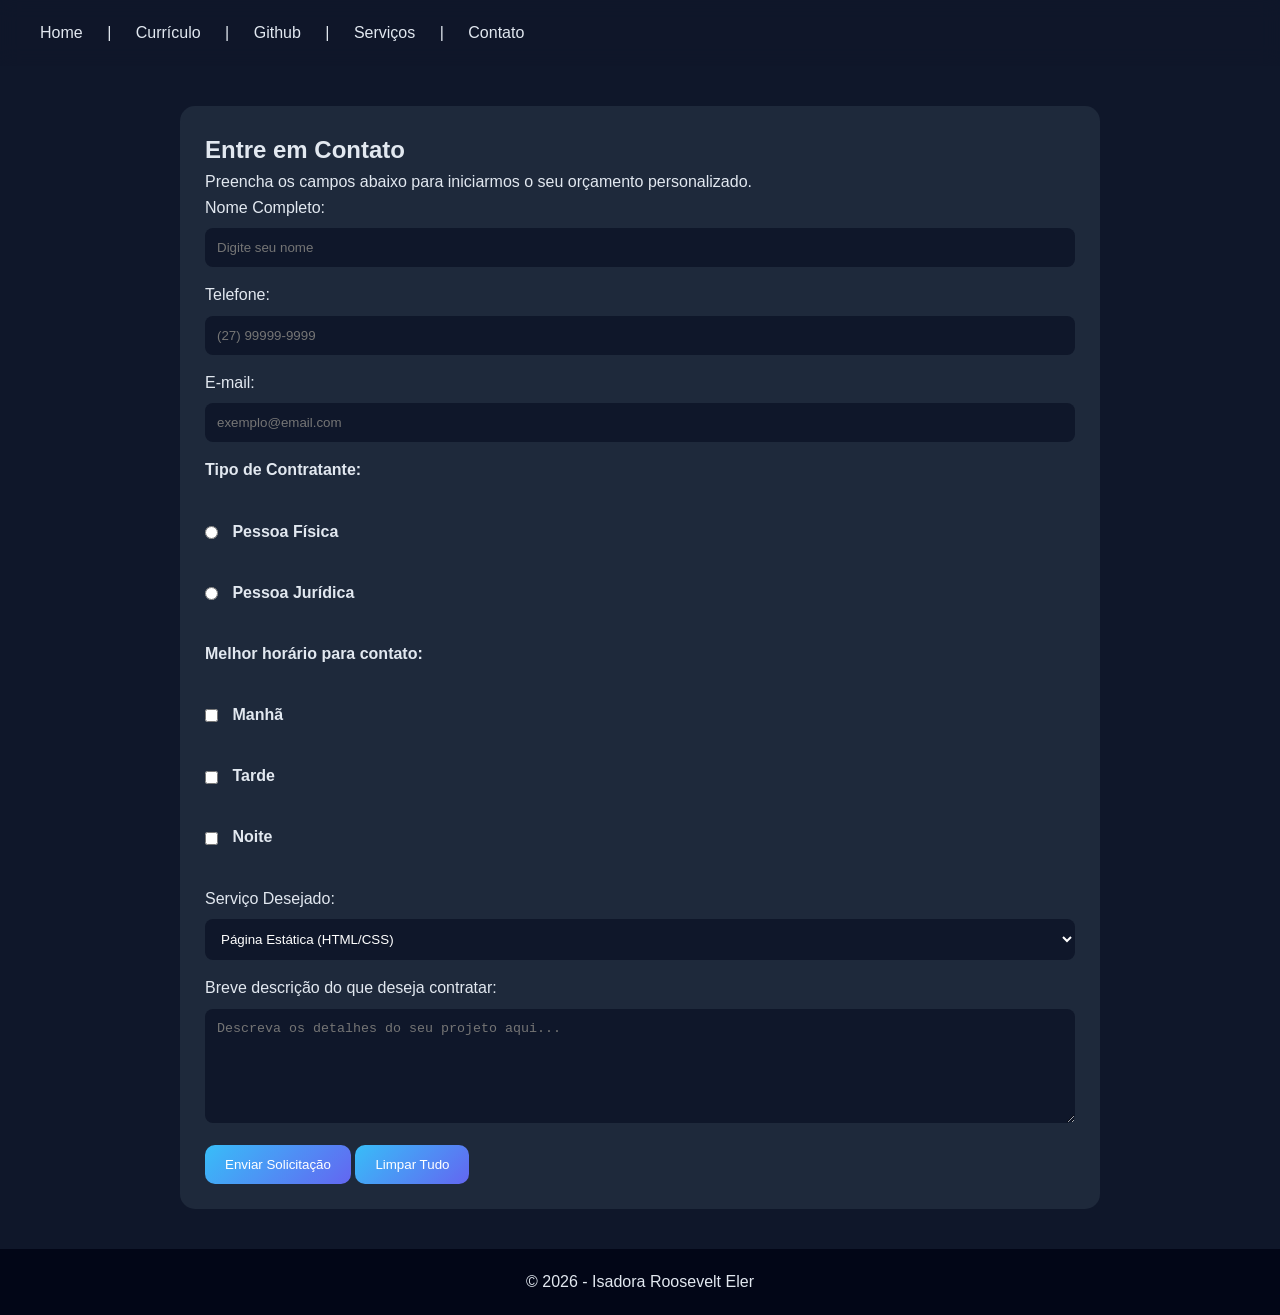
<file: contato.html>
<!DOCTYPE html>
<html lang="pt-br">
<head>
    <meta charset="UTF-8">
    <meta name="viewport" content="width=device-width, initial-scale=1.0">
    <link rel="icon" type="image/png" href="Imagens/Favicon.png">
    <link rel="stylesheet" href="style.css">
    <title>Contato - Isadora Roosevelt</title>
</head>
<body>
    <header>
        <nav>
            <a href="index.html">Home</a> |
            <a href="curriculo.html">Currículo</a> |
            <a href="github.html">Github</a> |
            <a href="servicos.html">Serviços</a> |
            <a href="contato.html">Contato</a>
        </nav>
    </header>
    <main>
        <section id="formulario-contato">
            <h1>Entre em Contato</h1>
            <p>Preencha os campos abaixo para iniciarmos o seu orçamento personalizado.</p>
            <form action="contato.html" method="post">
                <p>
                    <label for="nome">Nome Completo:</label><br>
                    <input type="text" id="nome" name="nome" placeholder="Digite seu nome" required>
                </p>

                <p>
                    <label for="telefone">Telefone:</label><br>
                    <input type="tel" id="telefone" name="telefone" placeholder="(27) 99999-9999">
                </p>

                <p>
                    <label for="email">E-mail:</label><br>
                    <input type="email" id="email" name="email" placeholder="exemplo@email.com" required>
                </p>

               <p>
    <label>Tipo de Contratante:</label><br>

    <label>
        <input type="radio" name="tipo_pessoa" value="fisica">
        Pessoa Física
    </label><br>

    <label>
        <input type="radio" name="tipo_pessoa" value="juridica">
        Pessoa Jurídica
    </label>
</p>
                <br>
            
                <p>
    <label>Melhor horário para contato:</label><br>

    <label>
        <input type="checkbox" name="horario" value="manha">
        Manhã
    </label><br>

    <label>
        <input type="checkbox" name="horario" value="tarde">
        Tarde
    </label><br>

    <label>
        <input type="checkbox" name="horario" value="noite">
        Noite
    </label>
</p>
<br>
                <p>
                    <label for="servico">Serviço Desejado:</label><br>
                    <select id="servico" name="servico">
                        <option value="estatica">Página Estática (HTML/CSS)</option>
                        <option value="dinamica">Página Dinâmica</option>
                        <option value="avancada">Super Avançada / Sistema</option>
                        <option value="manutencao">Manutenção</option>
                    </select>
                </p>

                <p>
                    <label for="descricao">Breve descrição do que deseja contratar:</label><br>
                    <textarea id="descricao" name="descricao" rows="6" cols="50" placeholder="Descreva os detalhes do seu projeto aqui..."></textarea>
                </p>

                <p>
                    <button type="submit">Enviar Solicitação</button>
                    <button type="reset">Limpar Tudo</button>
                </p>
            </form>
        </section>

    </main>
    <footer>
        <p>&copy; 2026 - Isadora Roosevelt Eler</p>
    </footer>
</body>
</html>
</file>
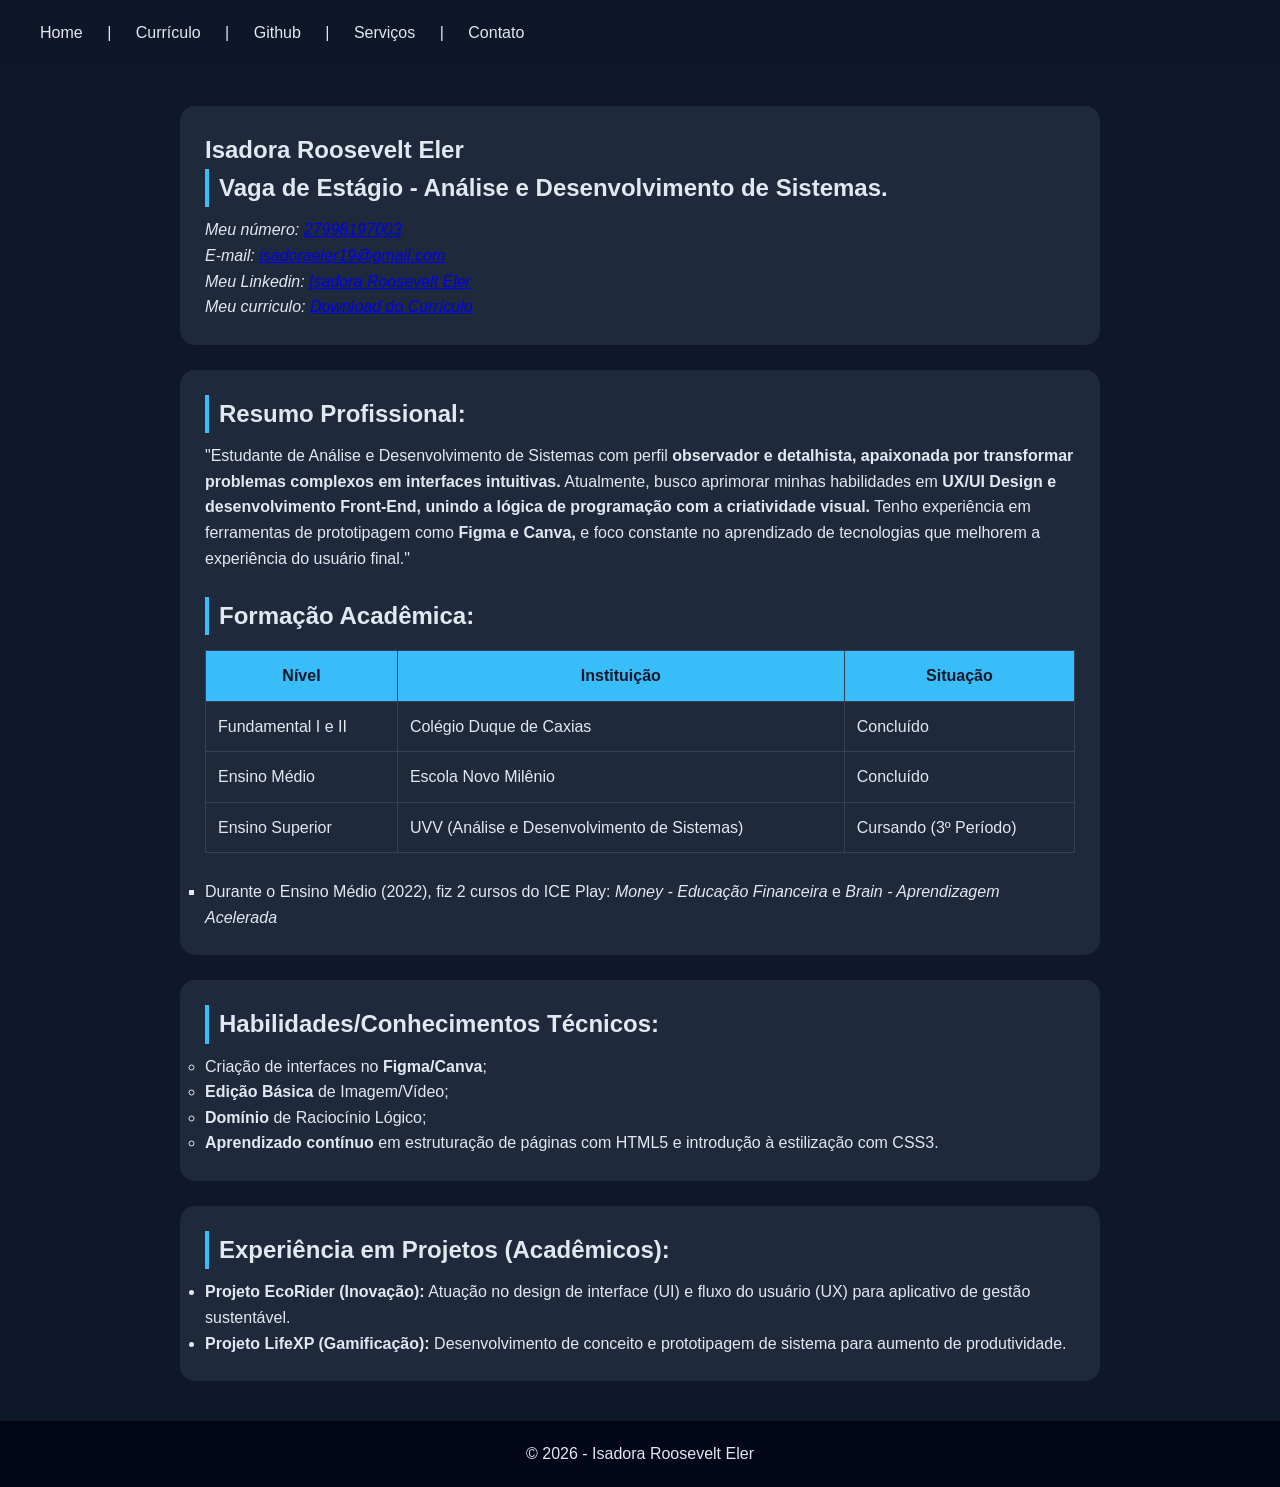
<file: curriculo.html>
<!DOCTYPE html>
<html lang="pt-br">
<head>
    <meta charset="UTF-8">
    <meta name="viewport" content="width=device-width, initial-scale=1.0">
    <link rel="icon" type="image/png" href="Imagens/Favicon.png">
    <link rel="stylesheet" href="style.css">
    <title>Currículo - Isadora Roosevelt</title>
</head>
<body>
    <header>
        <nav>
            <a href="index.html">Home</a> |
            <a href="curriculo.html">Currículo</a> |
            <a href="github.html">Github</a> |
            <a href="servicos.html">Serviços</a> |
            <a href="contato.html">Contato</a>
        </nav>
    </header>

    <main>
    <section id="identificacao">
        <h1>Isadora Roosevelt Eler</h1>
        <h2>Vaga de Estágio - Análise e Desenvolvimento de Sistemas.</h2>
        <address>
            <p> Meu número: 
                <a href="https://wa.me/5527998197003?text=Oi%20vim%20pelo%20site%20e%20queria%20um%20orçamento!" target="_blank"> 27998197003</a>
            </p>
            <p>E-mail:
            <a href="mailto:isadoraeler19@gmail.com">isadoraeler19@gmail.com</a>
            </p>
            <p>Meu Linkedin: 
                <a href="https://www.linkedin.com/in/isadora-roosevelt-eler-83106b375/" target="_blank">Isadora Roosevelt Eler</a>
            </p>
            <p>Meu curriculo:
            <a href="Imagens/Currículo.pdf"download="Currículo.pdf">Download do Currículo</a>
                </p>
        </address>
         </section>
        <section id="resumo">
        <h2>Resumo Profissional: </h2>
        <p>"Estudante de Análise e Desenvolvimento de Sistemas com perfil <strong>observador e detalhista, apaixonada por transformar problemas complexos em interfaces intuitivas.</strong> Atualmente, busco aprimorar minhas habilidades em <strong>UX/UI Design e desenvolvimento Front-End, unindo a lógica de programação com a criatividade visual.</strong> Tenho experiência em ferramentas de prototipagem como <strong>Figma e Canva,</strong> e foco constante no aprendizado de tecnologias que melhorem a experiência do usuário final."</p>
        <br>
<h2>Formação Acadêmica:</h2>
<table border="1" cellpadding="10">
    <tr>
        <th>Nível</th>
        <th>Instituição</th>
        <th>Situação</th>
    </tr>
    <tr>
        <td>Fundamental I e II</td>
        <td>Colégio Duque de Caxias</td>
        <td>Concluído</td>
    </tr>
    <tr>
        <td>Ensino Médio</td>
        <td>Escola Novo Milênio</td>
        <td>Concluído</td>
    </tr>
    <tr>
        <td>Ensino Superior</td>
        <td>UVV (Análise e Desenvolvimento de Sistemas)</td>
        <td>Cursando (3º Período)</td>
    </tr>
</table>
    <ul style="list-style-type:square;">
        <br>
        <li>Durante o Ensino Médio (2022), fiz 2 cursos do ICE Play:<em> Money - Educação Financeira</em> e <em>Brain - Aprendizagem Acelerada</em></li>
    </ul>
</section>
<section id="conhecimentos">
<h2>Habilidades/Conhecimentos Técnicos:</h2>
<ul style="list-style-type: circle;">
    <li>Criação de interfaces no <strong>Figma/Canva</strong>;</li>
            <li><strong>Edição Básica</strong> de Imagem/Vídeo;</li>
            <li><strong>Domínio</strong> de Raciocínio Lógico;</li>
            <li><strong>Aprendizado contínuo</strong> em estruturação de páginas com HTML5 e introdução à estilização com CSS3.</li>
        </ul>
</section>
<section id="experiencia">
    <h2>Experiência em Projetos (Acadêmicos):</h2>
    <ul>
        <li>
            <strong>Projeto EcoRider (Inovação):</strong> Atuação no design de interface (UI) e fluxo do usuário (UX) para aplicativo de gestão sustentável.
        </li>
        <li>
            <strong>Projeto LifeXP (Gamificação):</strong> Desenvolvimento de conceito e prototipagem de sistema para aumento de produtividade.
        </li>
    </ul>
</section>
    </main>
      <footer>
        <p>&copy; 2026 - Isadora Roosevelt Eler</p>
    </footer>
</body>
</html>
</file>
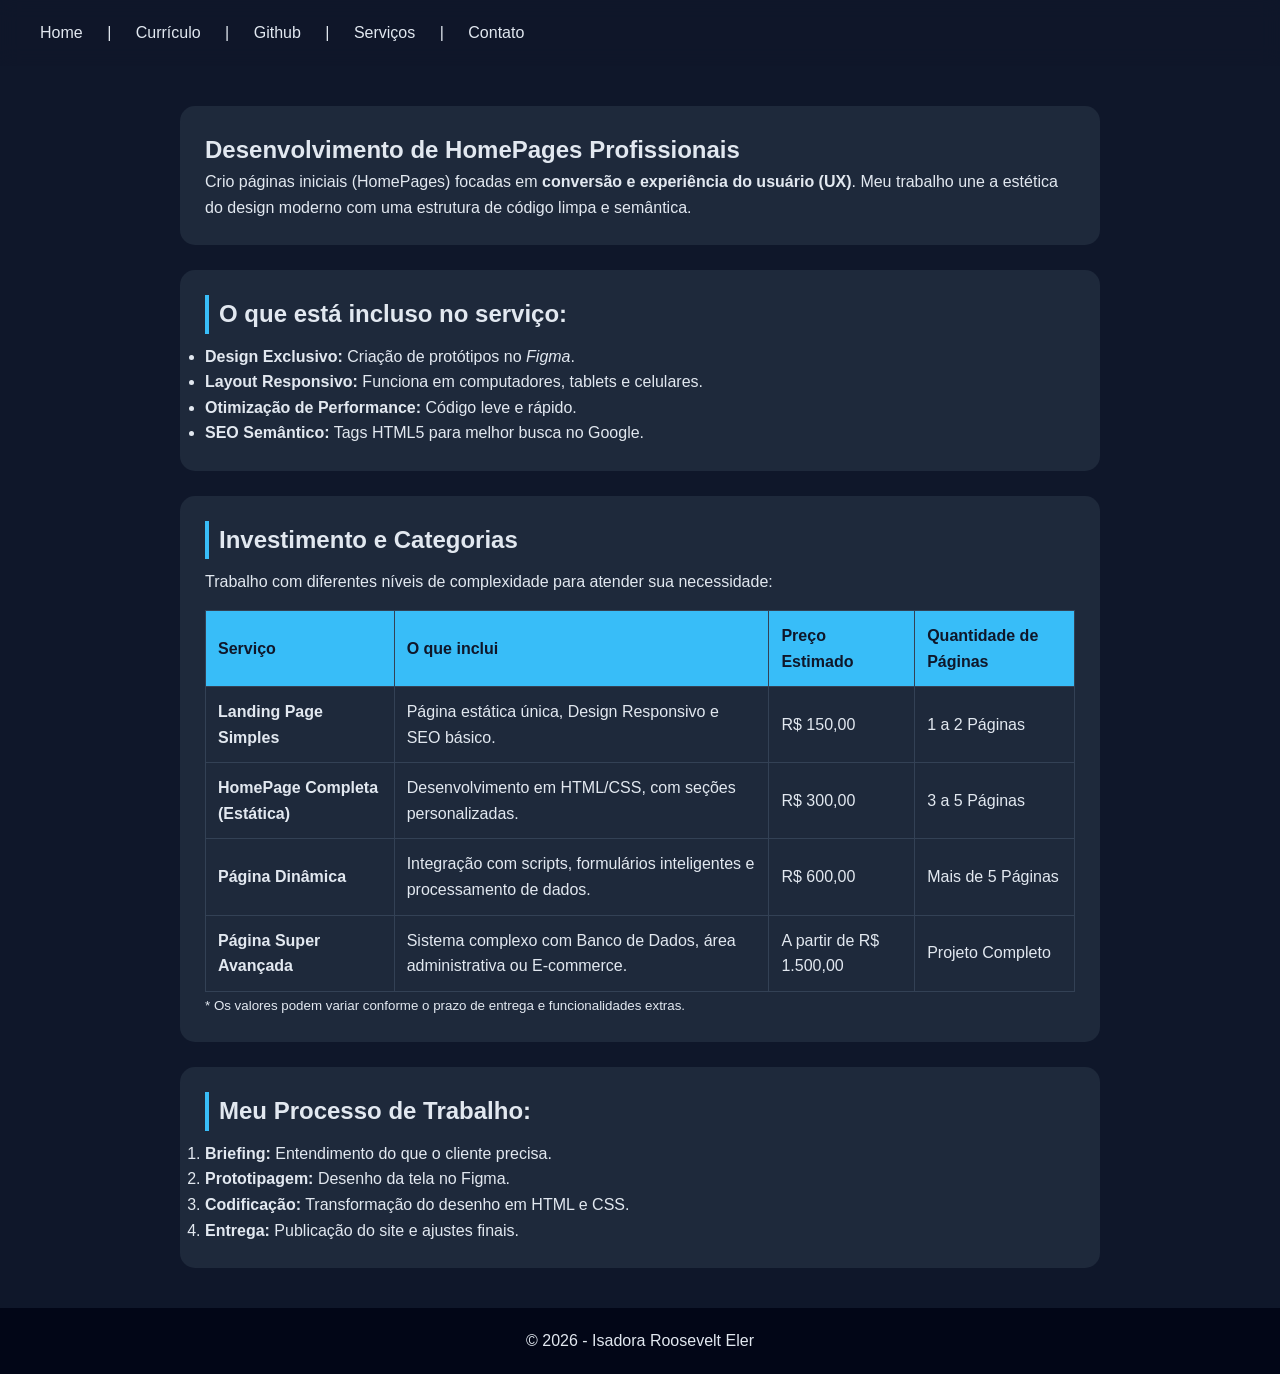
<file: servicos.html>
<!DOCTYPE html>
<html lang="pt-br">
<head>
    <meta charset="UTF-8">
    <meta name="viewport" content="width=device-width, initial-scale=1.0">
    <link rel="icon" type="image/png" href="Imagens/Favicon.png">
    <link rel="stylesheet" href="style.css">
    <title>Serviços - Isadora Roosevelt</title>
</head>
<body>
    <header>
        <nav>
            <a href="index.html">Home</a> |
            <a href="curriculo.html">Currículo</a> |
            <a href="github.html">Github</a> |
            <a href="servicos.html">Serviços</a> |
            <a href="contato.html">Contato</a>
        </nav>
    </header>

    <main>
        <section id="servico-principal">
            <h1>Desenvolvimento de HomePages Profissionais</h1>
            <p>Crio páginas iniciais (HomePages) focadas em <strong>conversão e experiência do usuário (UX)</strong>. 
                Meu trabalho une a estética do design moderno com uma estrutura de código limpa e semântica.
            </p>
        </section>

        <section id="detalhes-servico">
            <h2>O que está incluso no serviço:</h2>
            <ul>
                <li><strong>Design Exclusivo:</strong> Criação de protótipos no <em>Figma</em>.</li>
                <li><strong>Layout Responsivo:</strong> Funciona em computadores, tablets e celulares.</li>
                <li><strong>Otimização de Performance:</strong> Código leve e rápido.</li>
                <li><strong>SEO Semântico:</strong> Tags HTML5 para melhor busca no Google.</li>
            </ul>
        </section>

        <section id="precos">
            <h2>Investimento e Categorias</h2>
            <p>Trabalho com diferentes níveis de complexidade para atender sua necessidade:</p>
            
            <table border="1" cellpadding="15" style="width: 100%; text-align: left; border-collapse: collapse;">
                <thead>
                    <tr style="background-color: #f2f2f2;">
                        <th>Serviço</th>
                        <th>O que inclui</th>
                        <th>Preço Estimado</th>
                        <th>Quantidade de Páginas</th>
                    </tr>
                </thead>
                <tbody>
                    <tr>
                        <td><strong>Landing Page Simples</strong></td>
                        <td>Página estática única, Design Responsivo e SEO básico.</td>
                        <td>R$ 150,00</td>
                        <td>1 a 2 Páginas</td>
                    </tr>
                    <tr>
                        <td><strong>HomePage Completa (Estática)</strong></td>
                        <td>Desenvolvimento em HTML/CSS, com seções personalizadas.</td>
                        <td>R$ 300,00</td>
                        <td>3 a 5 Páginas</td>
                    </tr>
                    <tr>
                        <td><strong>Página Dinâmica</strong></td>
                        <td>Integração com scripts, formulários inteligentes e processamento de dados.</td>
                        <td>R$ 600,00</td>
                        <td>Mais de 5 Páginas</td>
                    </tr>
                    <tr>
                        <td><strong>Página Super Avançada</strong></td>
                        <td>Sistema complexo com Banco de Dados, área administrativa ou E-commerce.</td>
                        <td>A partir de R$ 1.500,00</td>
                        <td>Projeto Completo</td>
                    </tr>
                </tbody>
            </table>
            <p><small>* Os valores podem variar conforme o prazo de entrega e funcionalidades extras.</small></p>
        </section>
 

        <section id="metodologia">
            <h2>Meu Processo de Trabalho:</h2>
            <ol>
                <li><strong>Briefing:</strong> Entendimento do que o cliente precisa.</li>
                <li><strong>Prototipagem:</strong> Desenho da tela no Figma.</li>
                <li><strong>Codificação:</strong> Transformação do desenho em HTML e CSS.</li>
                <li><strong>Entrega:</strong> Publicação do site e ajustes finais.</li>
            </ol>
        </section>
    </main>
    <footer>
        <p>&copy; 2026 - Isadora Roosevelt Eler</p>
    </footer>
</body>
</html>
</file>
<file: style.css>
/* RESET */
* {
    margin: 0;
    padding: 0;
    box-sizing: border-box;
}

/* FONTE */
body {
    font-family: 'Poppins', sans-serif;
    background: #0f172a;
    color: #e2e8f0;
    line-height: 1.6;
}

/* HEADER */
header {
    background: rgba(15, 23, 42, 0.8);
    backdrop-filter: blur(10px);
    padding: 20px;
    position: sticky;
    top: 0;
    z-index: 1000;
}

/* MENU */
nav a {
    color: #e2e8f0;
    text-decoration: none;
    margin: 0 20px;
    font-weight: 500;
    position: relative;
}

nav a::after {
    content: "";
    width: 0%;
    height: 2px;
    background: #38bdf8;
    position: absolute;
    left: 0;
    bottom: -5px;
    transition: 0.3s;
}

nav a:hover::after {
    width: 100%;
}

/* HERO (TOPO DO SITE) */
#apresentacao {
    text-align: center;
    padding: 80px 20px;
    background: linear-gradient(135deg, #0f172a, #1e3a8a);
    border-radius: 0 0 30px 30px;
}

#apresentacao img {
    width: 200px; /* Ajuste o tamanho conforme preferir */
    height: auto;
    border-radius: 20px; /* Define o arredondamento dos cantos em vez do círculo */
    border: 4px solid #38bdf8;
    margin: 20px 0;
    object-fit: cover; /* Garante que a foto não fique esticada */
}

#apresentacao h1 {
    font-size: 2.5rem;
}

#apresentacao p {
    max-width: 600px;
    margin: auto;
    opacity: 0.8;
}

/* BOTÃO PADRÃO */
button {
    background: linear-gradient(135deg, #38bdf8, #6366f1);
    color: white;
    border: none;
    padding: 12px 20px;
    border-radius: 10px;
    cursor: pointer;
    transition: 0.3s;
}

button:hover {
    transform: scale(1.05);
}

.layout-container {
    display: flex;
    gap: 50px;       /* Aumentei um pouco o espaço entre o menu e o conteúdo */
    padding: 40px;
    max-width: 1400px; /* Garante que em telas muito grandes o site não fique "gigante" */
    margin: 0 auto;    /* Centraliza o site todo na tela */
}

main {
    width: 100%;       /* Ocupa o resto do espaço disponível no container */
    max-width: 900px;  /* Limita a largura do texto para a leitura não ficar cansativa */
}

/* SIDEBAR */
aside {
    width: 25%;
    background: #1e293b;
    padding: 20px;
    border-radius: 15px;
    position: sticky;
    top: 100px;
    height: fit-content;
}

aside h3 {
    margin-bottom: 15px;
}

aside ul {
    list-style: none;
}

aside ul li {
    margin-bottom: 10px;
}

aside ul li a {
    color: #cbd5f5;
    text-decoration: none;
    transition: 0.3s;
}

aside ul li a:hover {
    color: #38bdf8;
}

/* MAIN */
main {
    width: 75%;
}

/* SEÇÕES */
section {
    background: #1e293b;
    padding: 25px;
    margin-bottom: 25px;
    border-radius: 15px;
    transition: 0.3s;
}

section:hover {
    transform: translateY(-5px);
}

/* TÍTULOS */
h2 {
    margin-bottom: 10px;
    border-left: 4px solid #38bdf8;
    padding-left: 10px;
}

/* IMAGENS */
img {
    max-width: 100%;
    border-radius: 10px;
}

/* GALERIA */
section img {
    margin: 10px;
}

/* TABELAS */
table {
    width: 100%;
    border-collapse: collapse;
    margin-top: 15px;
}

table th {
    background: #38bdf8;
    color: #0f172a;
}

table td, table th {
    padding: 12px;
    border: 1px solid #334155;
}

/* FORMULÁRIO */
input, textarea, select {
    width: 100%;
    padding: 12px;
    border-radius: 8px;
    border: none;
    margin-bottom: 15px;
    background: #0f172a;
    color: white;
}

/* FOOTER */
footer {
    text-align: center;
    padding: 20px;
    background: #020617;
}

/* RESPONSIVO */
@media (max-width: 900px) {
    .layout-container {
        flex-direction: column;
    }

    aside, main {
        width: 100%;
    }
}

main {
    max-width: 1100px;
    margin: 40px auto;
    padding: 0 20px;
}

/* 1. Resetar a largura e alinhar bolinhas/quadrados */
input[type="radio"], 
input[type="checkbox"] {
    width: auto;
    display: inline-block;
    vertical-align: middle;
    margin: 5px 10px 5px 0; /* Espaço: cima, direita, baixo, esquerda */
}

/* 2. Fazer os títulos ficarem em uma linha sozinhos */
p > label:not([for]) {
    display: block;
    width: 100%;
    margin-bottom: 10px;
    font-weight: bold;
}

/* 3. Fazer as opções ficarem alinhadas e com quebra de linha */
label[for] {
    display: inline-block;
    vertical-align: middle;
    width: calc(100% - 40px); /* Garante que o texto não empurre a próxima bolinha */
    margin-bottom: 8px;
    cursor: pointer;
}
</file>
